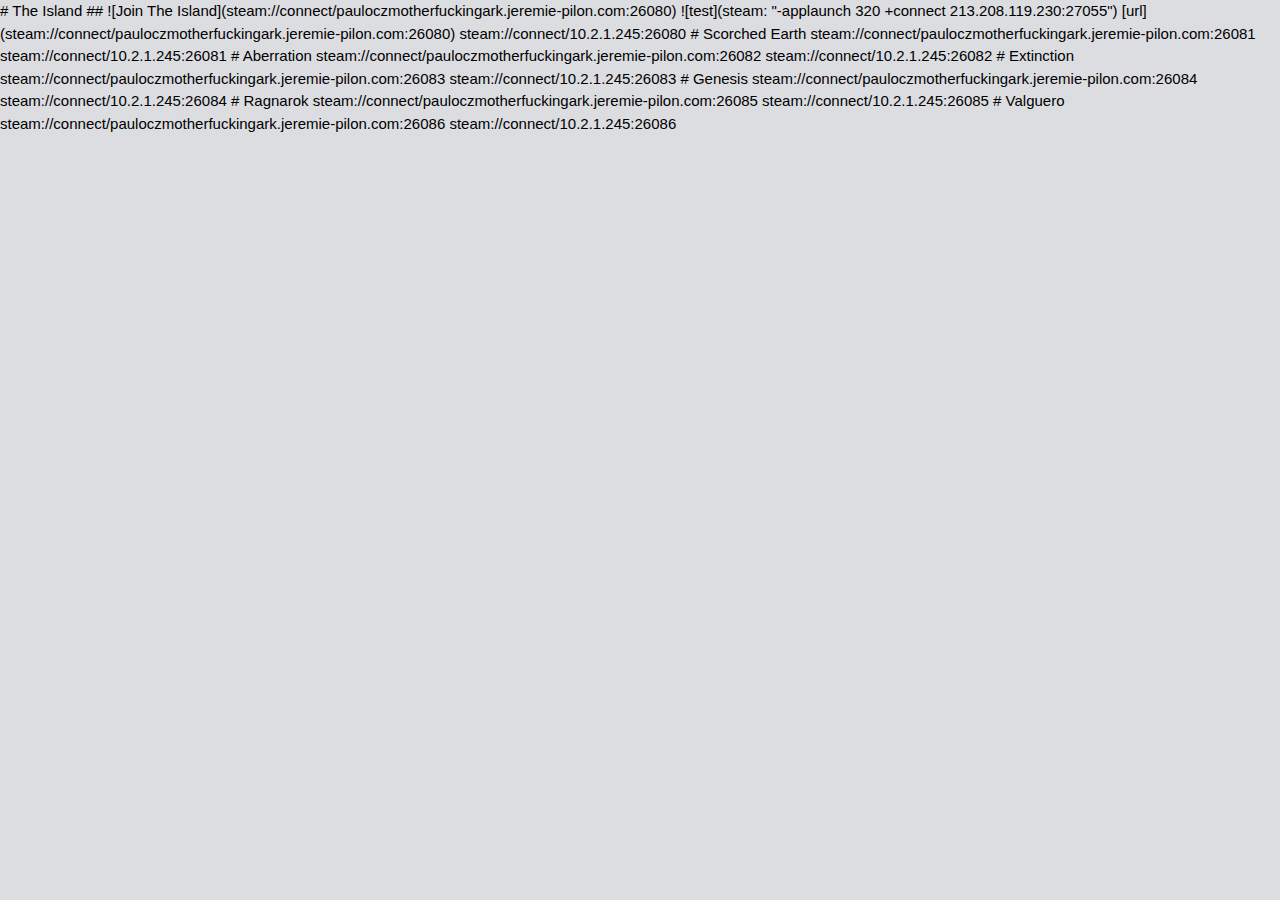
<file: index.html>
<!DOCTYPE html>
<html lang="en" xmlns="http://www.w3.org/1999/xhtml">
<head>
    <meta charset="utf-8" />
    <meta name="viewport" content="width=device-width, initial-scale=1.0">
    <link href="css/style.css" rel="stylesheet" type="text/css" />
    <link rel="icon" href="images/ico/pantacro4life.ico" type="image/x-icon" sizes="16x16">
    <title>PantACRO4life's Main Site</title>
    <link rel="stylesheet" href="css/w3.css">
</head>
<body>

# The Island


## ![Join The Island](steam://connect/pauloczmotherfuckingark.jeremie-pilon.com:26080)

![test](steam: "-applaunch 320 +connect 213.208.119.230:27055")


[url](steam://connect/pauloczmotherfuckingark.jeremie-pilon.com:26080)

steam://connect/10.2.1.245:26080


# Scorched Earth

steam://connect/pauloczmotherfuckingark.jeremie-pilon.com:26081

steam://connect/10.2.1.245:26081


# Aberration

steam://connect/pauloczmotherfuckingark.jeremie-pilon.com:26082

steam://connect/10.2.1.245:26082


# Extinction

steam://connect/pauloczmotherfuckingark.jeremie-pilon.com:26083

steam://connect/10.2.1.245:26083


# Genesis

steam://connect/pauloczmotherfuckingark.jeremie-pilon.com:26084

steam://connect/10.2.1.245:26084


# Ragnarok

steam://connect/pauloczmotherfuckingark.jeremie-pilon.com:26085

steam://connect/10.2.1.245:26085


# Valguero

steam://connect/pauloczmotherfuckingark.jeremie-pilon.com:26086

steam://connect/10.2.1.245:26086

    </p>
    
  </body>  
</html>
</file>
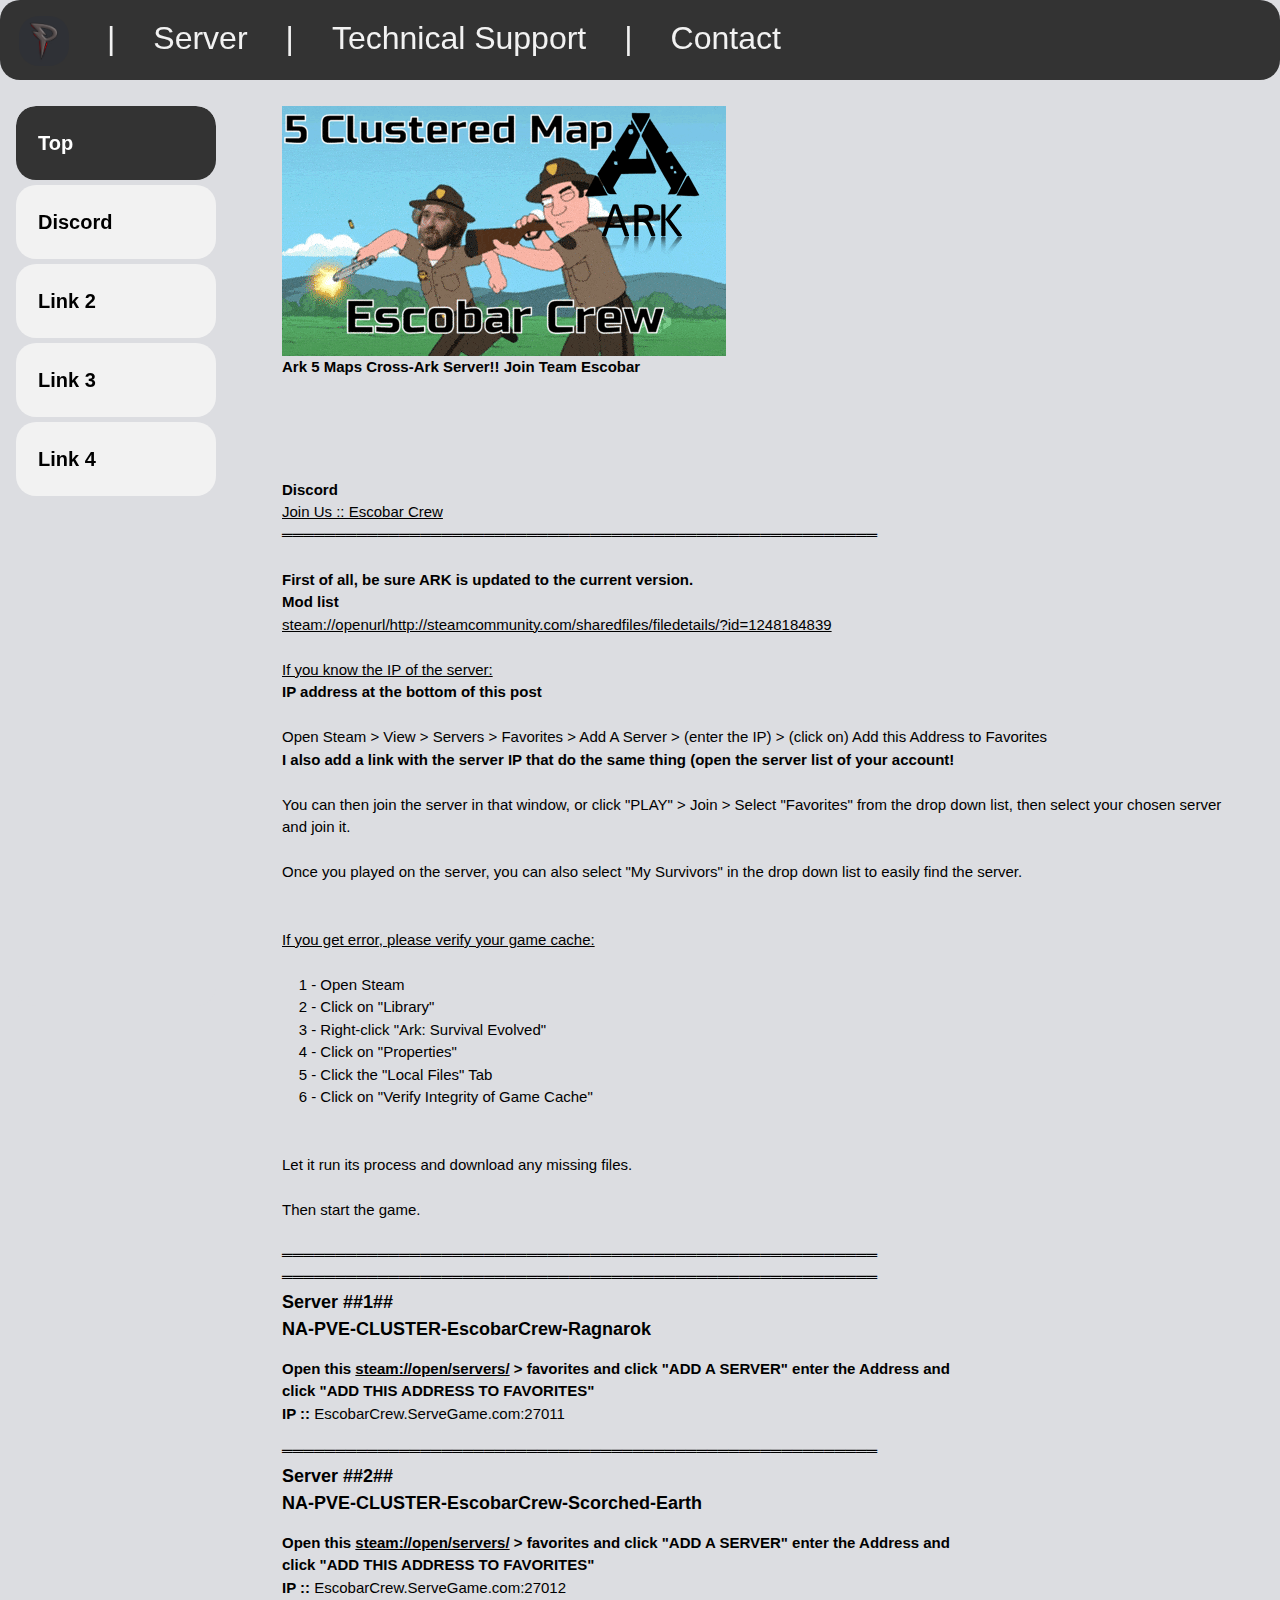
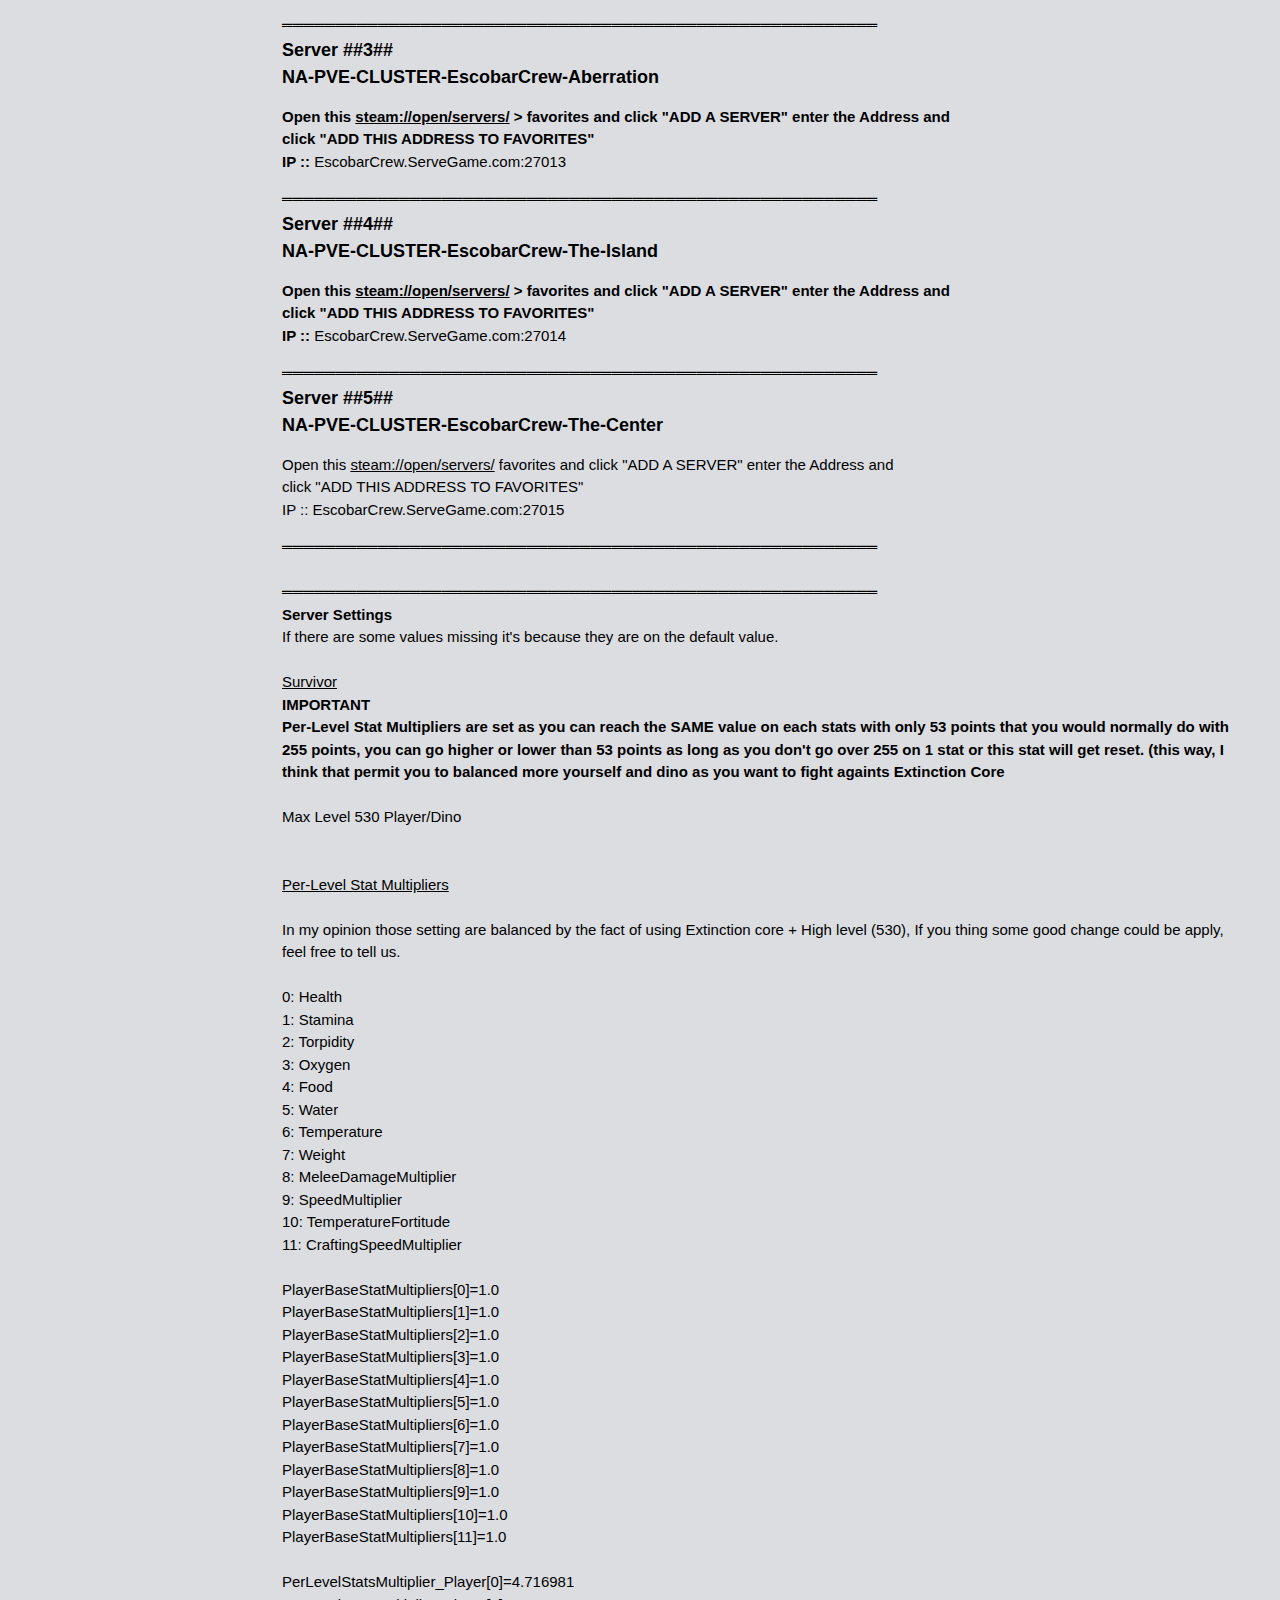
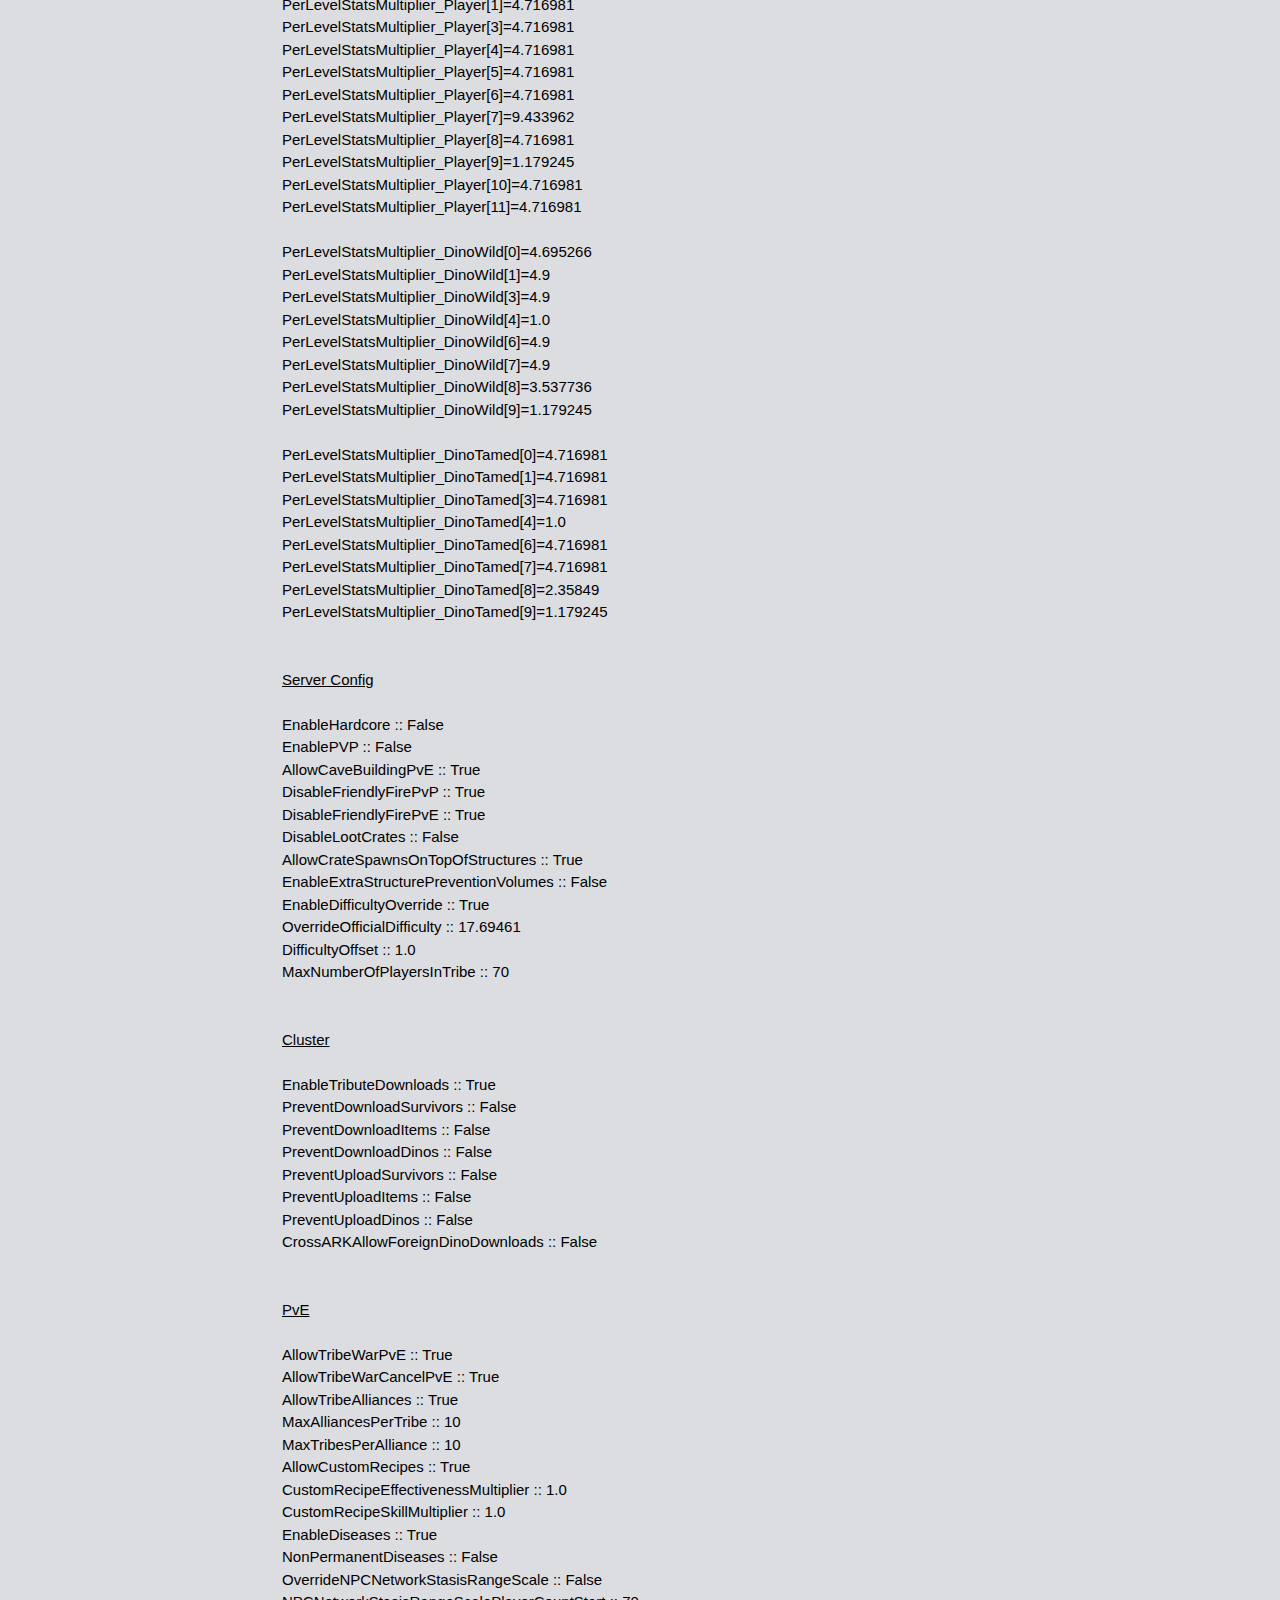
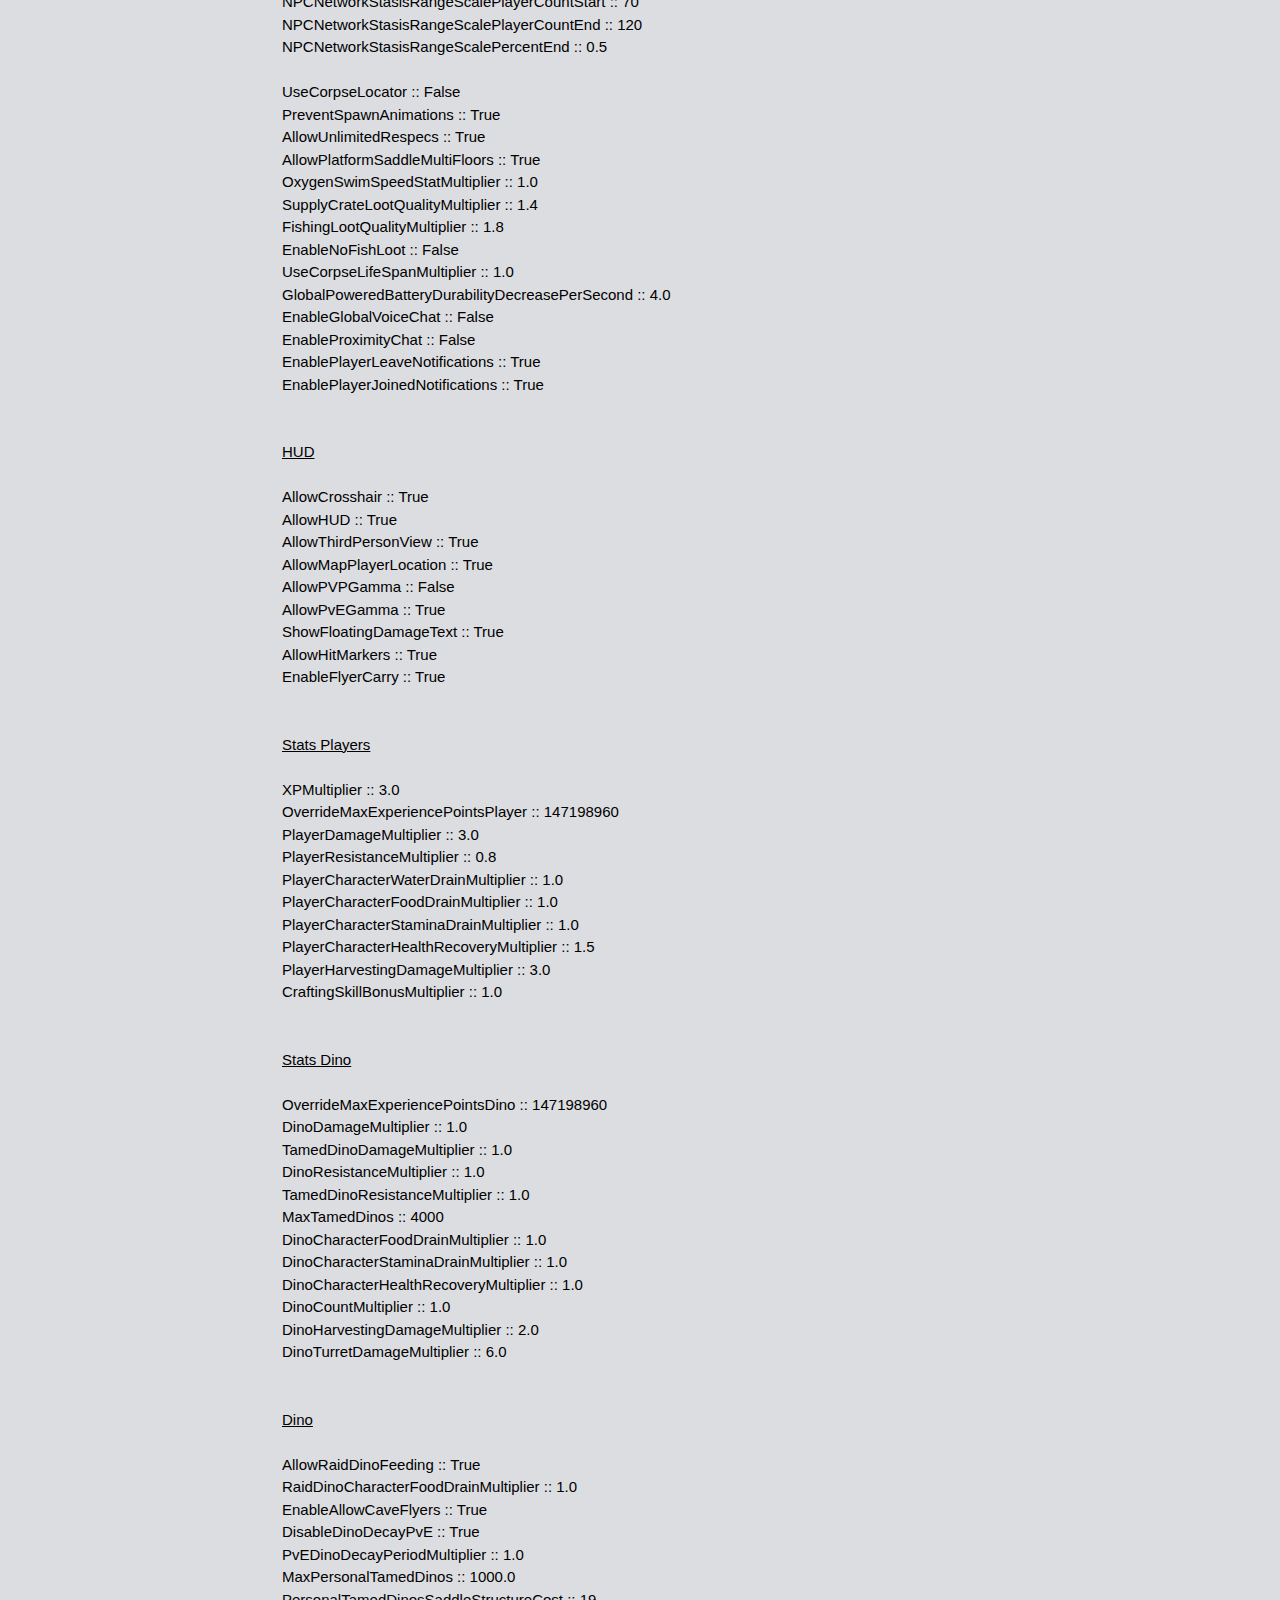
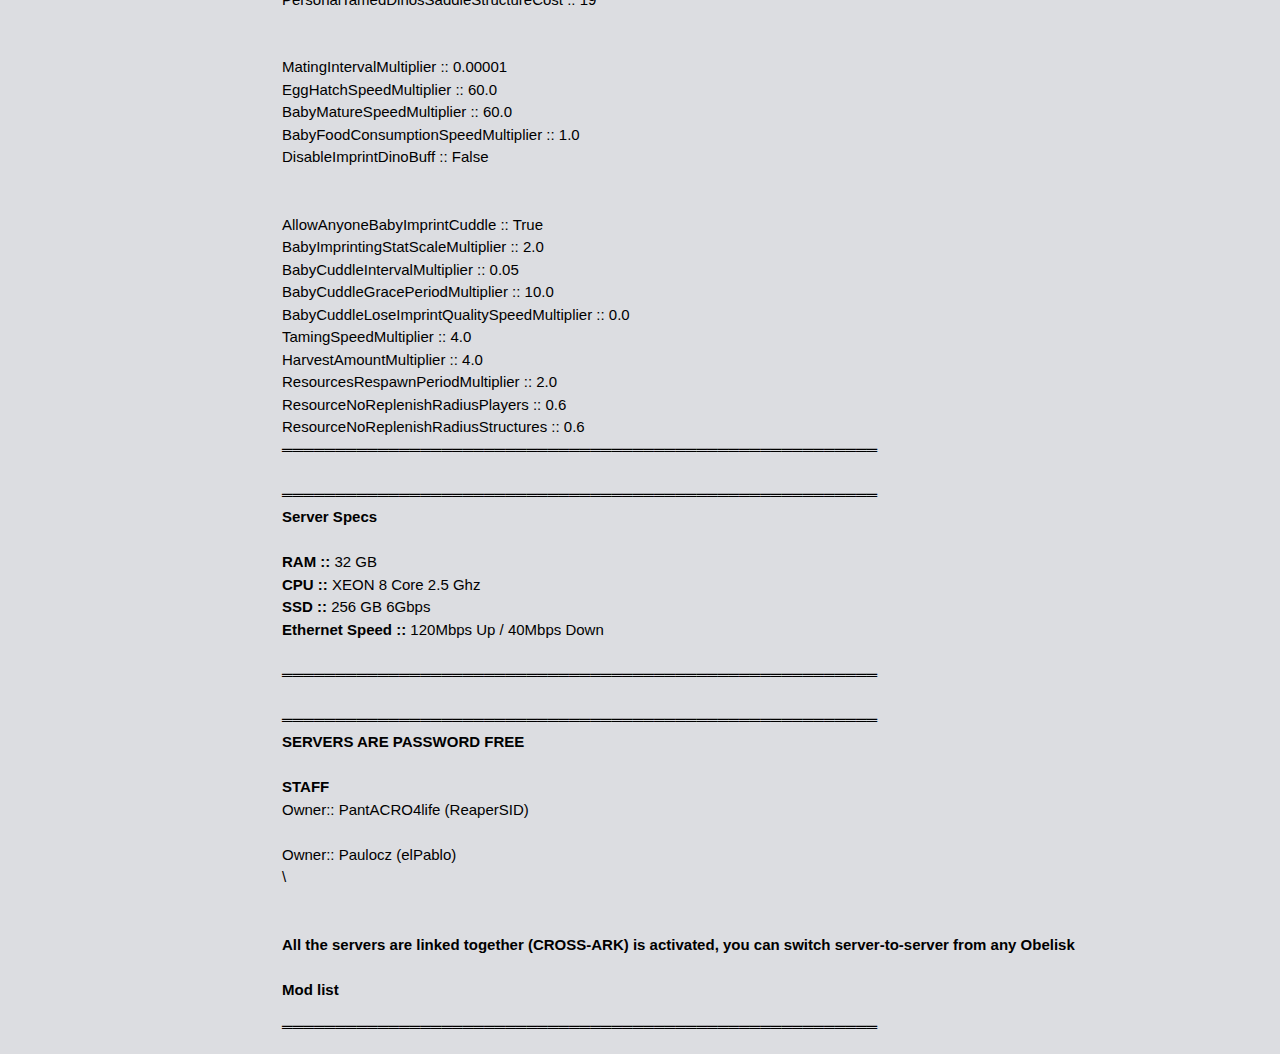
<file: ark.html>
<!DOCTYPE html>
<html lang="en" xmlns="http://www.w3.org/1999/xhtml">
<head>
    <meta charset="utf-8" /> 
<meta name="viewport" content="width=device-width, initial-scale=1.0">
    <link href="css/style.css" rel="stylesheet" type="text/css" />
    <link rel="icon" href="images/ico/favicon.ico" type="image/gif" sizes="16x16">
    <script src="javascript/script.js"></script>
    <title>Escobar Crew</title>
    <link rel="stylesheet" href="css/w3.css">
</head>
<body>
    <div class="content">
        <script src="javascript/w3.js"></script>
        <div w3-include-html="content.html"></div>
        <script>
            w3.includeHTML();
        </script>
        <div class="main">
            <script src="javascript/w3.js"></script>
            <div w3-include-html="ark-side-menu.html"></div>
            <script>
                w3.includeHTML();
            </script>
            <div class="w3-container city w3-animate-left page">
                <img class="" src="images/gif/escobarcrew.gif" />
                <div>
                    <strong>Ark 5 Maps Cross-Ark Server!! Join Team Escobar</strong>
                    <br>
                </div>
                <div id="discord">
                    <strong>Discord</strong>
                </div>
                <a target="_blank" href="https://discord.gg/8WBRsdP">Join Us :: Escobar Crew</a><br />
                <div>
                    ════════════════════════════════════════════════════════
                    <br>
                </div>
                <div>
                    <br>
                </div>
                <div>
                    <strong>First of all, be sure ARK is updated to the current version.</strong>
                    <br>
                </div>
                <div>
                    <strong>Mod list</strong>
                </div>
                <a href="steam://openurl/http://steamcommunity.com/sharedfiles/filedetails/?id=1248184839">steam://openurl/http://steamcommunity.com/sharedfiles/filedetails/?id=1248184839</a><br />
                <div>
                    <br>
                </div>
                <div>
                    <u>If you know the IP of the server:</u>
                    <br>
                </div>
                <div>
                    <strong>IP address at the bottom of this post</strong>
                    <br>
                </div>
                <div>
                    <br>
                </div>
                <div>
                    Open Steam &gt; View &gt; Servers &gt; Favorites &gt; Add A Server &gt; (enter the IP) &gt; (click on) Add this Address to Favorites
                    <br>
                </div>
                <div>
                    <b>I also add a link with the server IP that do the same thing (open the server list of your account!</b>
                    <br>
                </div>
                <div>
                    <br>
                </div>
                <div>
                    You can then join the server in that window, or click "PLAY" &gt; Join &gt; Select "Favorites" from the drop down list, then select your chosen server and join it.
                    <br>
                </div>
                <div>
                    <br>
                </div>
                <div>
                    Once you played on the server, you can also select "My Survivors" in the drop down list to easily find the server.
                    <br>
                </div>
                <div>
                    <br>
                </div>
                <div>
                    <br>
                </div>
                <div>
                    <u>If you get error, please verify your game cache:</u>
                    <br>
                </div>
                <div>
                    <br>
                </div>
                <div>
                    &nbsp; &nbsp; 1 - Open Steam
                    <br>
                </div>
                <div>
                    &nbsp; &nbsp; 2 - Click on "Library"
                    <br>
                </div>
                <div>
                    &nbsp; &nbsp; 3 - Right-click "Ark: Survival Evolved"
                    <br>
                </div>
                <div>
                    &nbsp; &nbsp; 4 - Click on "Properties"
                    <br>
                </div>
                <div>
                    &nbsp; &nbsp; 5 - Click the "Local Files" Tab
                    <br>
                </div>
                <div>
                    &nbsp; &nbsp; 6 - Click on "Verify Integrity of Game Cache"
                    <br>
                </div>
                <div>
                    <br>
                </div>
                <div>
                    <br>
                </div>
                <div>
                    Let it run its process and download any missing files.
                    <br>
                </div>
                <div>
                    <br>
                </div>
                <div>
                    Then start the game.
                    <br>
                </div>
                <div>
                    <br>
                </div>
                <div>
                    ════════════════════════════════════════════════════════
                    <br>
                </div>
                <div>
                    ════════════════════════════════════════════════════════
                    <br>
                </div>
                <div class="titleserver">
                    Server ##1##
                    <br>
                </div>
                <div class="titleserver">
                    NA-PVE-CLUSTER-EscobarCrew-Ragnarok
                    <br>
                </div>
                <p>
                    <strong>Open this <strong><a href="steam://open/servers/">steam://open/servers/</a></strong> > favorites and click "ADD A SERVER" enter the Address and </strong><br />
                    <strong>click "ADD THIS ADDRESS TO FAVORITES"</strong><br /><strong>IP :: </strong>EscobarCrew.ServeGame.com:27011
                </p>
                <div>
                    ════════════════════════════════════════════════════════
                    <br>
                </div>
                <div class="titleserver">
                    Server ##2##
                    <br>
                </div>
                <div class="titleserver">
                    NA-PVE-CLUSTER-EscobarCrew-Scorched-Earth
                    <br>
                </div>
                <p>
                    <strong>Open this <strong><a href="steam://open/servers/">steam://open/servers/</a></strong> > favorites and click "ADD A SERVER" enter the Address and </strong><br />
                    <strong>click "ADD THIS ADDRESS TO FAVORITES"</strong><br /><strong>IP :: </strong>EscobarCrew.ServeGame.com:27012
                </p>
                <div>
                    ════════════════════════════════════════════════════════
                    <br>
                </div>
                <div class="titleserver">
                    Server ##3##
                    <br>
                </div>
                <div class="titleserver">
                    NA-PVE-CLUSTER-EscobarCrew-Aberration
                    <br>
                </div>
                <p>
                    <strong>Open this <strong><a href="steam://open/servers/">steam://open/servers/</a></strong> > favorites and click "ADD A SERVER" enter the Address and </strong><br />
                    <strong>click "ADD THIS ADDRESS TO FAVORITES"</strong><br /><strong>IP :: </strong>EscobarCrew.ServeGame.com:27013
                </p>
                <div>
                    ════════════════════════════════════════════════════════
                    <br>
                </div>
                <div class="titleserver">
                    Server ##4##
                    <br>
                </div>
                <div class="titleserver">
                    NA-PVE-CLUSTER-EscobarCrew-The-Island
                    <br>
                </div>
                <p>
                    <strong>Open this <strong><a href="steam://open/servers/">steam://open/servers/</a></strong> > favorites and click "ADD A SERVER" enter the Address and </strong><br />
                    <strong>click "ADD THIS ADDRESS TO FAVORITES"</strong><br /><strong>IP :: </strong>EscobarCrew.ServeGame.com:27014
                </p>
                <div>
                    ════════════════════════════════════════════════════════
                    <br>
                </div>
                <div class="titleserver">
                    Server ##5##
                    <br>
                </div>
                <div class="titleserver">
                    NA-PVE-CLUSTER-EscobarCrew-The-Center
                    <br>
                </div>
                <p>
                    Open this <a href="steam://open/servers/">steam://open/servers/</a> favorites and click "ADD A SERVER" enter the Address and <br /> click "ADD THIS ADDRESS TO FAVORITES"<br />IP :: EscobarCrew.ServeGame.com:27015
                </p>
                <div>
                    ════════════════════════════════════════════════════════
                    <br>
                </div>
                <div>
                    <br>
                </div>
                <div>
                    ════════════════════════════════════════════════════════
                    <br>
                </div>
                <div>
                    <strong>Server Settings</strong>
                    <br>
                </div>
                <div>
                    If there are some values missing it's because they are on the default value.
                    <br>
                </div>
                <div>
                    <br>
                </div>
                <div>
                    <u>Survivor</u>
                    <br>
                </div>
                <div>
                    <strong>IMPORTANT<br>Per-Level Stat Multipliers are set as you can reach the SAME value on each stats with only 53 points that you would normally do with 255 points, you can go higher or lower than 53 points as long as you don't go over 255 on 1 stat or this stat will get reset. (this way, I think that permit you to balanced more yourself and dino as you want to fight againts Extinction Core</strong>
                    <br>
                </div>
                <div>
                    <br>
                </div>
                <div>
                    Max Level 530 Player/Dino
                    <br>
                </div>
                <div>
                    <br>
                </div>
                <div>
                    <br>
                </div>
                <div>
                    <u>Per-Level Stat Multipliers</u>
                    <br>
                </div>
                <div>
                    <br>
                </div>
                <div>
                    In my opinion those setting are balanced by the fact of using Extinction core + High level (530), If you thing some good change could be apply, feel free to tell us.
                    <br>
                </div>
                <div>
                    <br>
                </div>
                <div>
                    0: Health
                    <br>
                </div>
                <div>
                    1: Stamina
                    <br>
                </div>
                <div>
                    2: Torpidity
                    <br>
                </div>
                <div>
                    3: Oxygen
                    <br>
                </div>
                <div>
                    4: Food
                    <br>
                </div>
                <div>
                    5: Water
                    <br>
                </div>
                <div>
                    6: Temperature
                    <br>
                </div>
                <div>
                    7: Weight
                    <br>
                </div>
                <div>
                    8: MeleeDamageMultiplier
                    <br>
                </div>
                <div>
                    9: SpeedMultiplier
                    <br>
                </div>
                <div>
                    10: TemperatureFortitude
                    <br>
                </div>
                <div>
                    11: CraftingSpeedMultiplier
                    <br>
                </div>
                <div>
                    <br>
                </div>
                <div>
                    PlayerBaseStatMultipliers[0]=1.0
                    <br>
                </div>
                <div>
                    PlayerBaseStatMultipliers[1]=1.0
                    <br>
                </div>
                <div>
                    PlayerBaseStatMultipliers[2]=1.0
                    <br>
                </div>
                <div>
                    PlayerBaseStatMultipliers[3]=1.0
                    <br>
                </div>
                <div>
                    PlayerBaseStatMultipliers[4]=1.0
                    <br>
                </div>
                <div>
                    PlayerBaseStatMultipliers[5]=1.0
                    <br>
                </div>
                <div>
                    PlayerBaseStatMultipliers[6]=1.0
                    <br>
                </div>
                <div>
                    PlayerBaseStatMultipliers[7]=1.0
                    <br>
                </div>
                <div>
                    PlayerBaseStatMultipliers[8]=1.0
                    <br>
                </div>
                <div>
                    PlayerBaseStatMultipliers[9]=1.0
                    <br>
                </div>
                <div>
                    PlayerBaseStatMultipliers[10]=1.0
                    <br>
                </div>
                <div>
                    PlayerBaseStatMultipliers[11]=1.0
                    <br>
                </div>
                <div>
                    <br>
                </div>
                <div>
                    PerLevelStatsMultiplier_Player[0]=4.716981
                    <br>
                </div>
                <div>
                    PerLevelStatsMultiplier_Player[1]=4.716981
                    <br>
                </div>
                <div>
                    PerLevelStatsMultiplier_Player[3]=4.716981
                    <br>
                </div>
                <div>
                    PerLevelStatsMultiplier_Player[4]=4.716981
                    <br>
                </div>
                <div>
                    PerLevelStatsMultiplier_Player[5]=4.716981
                    <br>
                </div>
                <div>
                    PerLevelStatsMultiplier_Player[6]=4.716981
                    <br>
                </div>
                <div>
                    PerLevelStatsMultiplier_Player[7]=9.433962
                    <br>
                </div>
                <div>
                    PerLevelStatsMultiplier_Player[8]=4.716981
                    <br>
                </div>
                <div>
                    PerLevelStatsMultiplier_Player[9]=1.179245
                    <br>
                </div>
                <div>
                    PerLevelStatsMultiplier_Player[10]=4.716981
                    <br>
                </div>
                <div>
                    PerLevelStatsMultiplier_Player[11]=4.716981
                    <br>
                </div>
                <div>
                    <br>
                </div>
                <div>
                    PerLevelStatsMultiplier_DinoWild[0]=4.695266
                    <br>
                </div>
                <div>
                    PerLevelStatsMultiplier_DinoWild[1]=4.9
                    <br>
                </div>
                <div>
                    PerLevelStatsMultiplier_DinoWild[3]=4.9
                    <br>
                </div>
                <div>
                    PerLevelStatsMultiplier_DinoWild[4]=1.0
                    <br>
                </div>
                <div>
                    PerLevelStatsMultiplier_DinoWild[6]=4.9
                    <br>
                </div>
                <div>
                    PerLevelStatsMultiplier_DinoWild[7]=4.9
                    <br>
                </div>
                <div>
                    PerLevelStatsMultiplier_DinoWild[8]=3.537736
                    <br>
                </div>
                <div>
                    PerLevelStatsMultiplier_DinoWild[9]=1.179245
                    <br>
                </div>
                <div>
                    <br>
                </div>
                <div>
                    PerLevelStatsMultiplier_DinoTamed[0]=4.716981
                    <br>
                </div>
                <div>
                    PerLevelStatsMultiplier_DinoTamed[1]=4.716981
                    <br>
                </div>
                <div>
                    PerLevelStatsMultiplier_DinoTamed[3]=4.716981
                    <br>
                </div>
                <div>
                    PerLevelStatsMultiplier_DinoTamed[4]=1.0
                    <br>
                </div>
                <div>
                    PerLevelStatsMultiplier_DinoTamed[6]=4.716981
                    <br>
                </div>
                <div>
                    PerLevelStatsMultiplier_DinoTamed[7]=4.716981
                    <br>
                </div>
                <div>
                    PerLevelStatsMultiplier_DinoTamed[8]=2.35849
                    <br>
                </div>
                <div>
                    PerLevelStatsMultiplier_DinoTamed[9]=1.179245
                    <br>
                </div>
                <div>
                    <br>
                </div>
                <div>
                    <br>
                </div>
                <div>
                    <u>Server Config</u>
                    <br>
                </div>
                <div>
                    <br>
                </div>
                <div>
                    EnableHardcore :: False
                    <br>
                </div>
                <div>
                    EnablePVP :: False
                    <br>
                </div>
                <div>
                    AllowCaveBuildingPvE :: True
                    <br>
                </div>
                <div>
                    DisableFriendlyFirePvP :: True
                    <br>
                </div>
                <div>
                    DisableFriendlyFirePvE :: True
                    <br>
                </div>
                <div>
                    DisableLootCrates :: False
                    <br>
                </div>
                <div>
                    AllowCrateSpawnsOnTopOfStructures :: True
                    <br>
                </div>
                <div>
                    EnableExtraStructurePreventionVolumes :: False
                    <br>
                </div>
                <div>
                    EnableDifficultyOverride :: True
                    <br>
                </div>
                <div>
                    OverrideOfficialDifficulty :: 17.69461
                    <br>
                </div>
                <div>
                    DifficultyOffset :: 1.0
                    <br>
                </div>
                <div>
                    MaxNumberOfPlayersInTribe :: 70
                    <br>
                </div>
                <div>
                    <br>
                </div>
                <div>
                    <br>
                </div>
                <div>
                    <u>Cluster</u>
                    <br>
                </div>
                <div>
                    <br>
                </div>
                <div>
                    EnableTributeDownloads :: True
                    <br>
                </div>
                <div>
                    PreventDownloadSurvivors :: False
                    <br>
                </div>
                <div>
                    PreventDownloadItems :: False
                    <br>
                </div>
                <div>
                    PreventDownloadDinos :: False
                    <br>
                </div>
                <div>
                    PreventUploadSurvivors :: False
                    <br>
                </div>
                <div>
                    PreventUploadItems :: False
                    <br>
                </div>
                <div>
                    PreventUploadDinos :: False
                    <br>
                </div>
                <div>
                    CrossARKAllowForeignDinoDownloads :: False
                    <br>
                </div>
                <div>
                    <br>
                </div>
                <div>
                    <br>
                </div>
                <div>
                    <u>PvE</u>
                    <br>
                </div>
                <div>
                    <br>
                </div>
                <div>
                    AllowTribeWarPvE :: True
                    <br>
                </div>
                <div>
                    AllowTribeWarCancelPvE :: True
                    <br>
                </div>
                <div>
                    AllowTribeAlliances :: True
                    <br>
                </div>
                <div>
                    MaxAlliancesPerTribe :: 10
                    <br>
                </div>
                <div>
                    MaxTribesPerAlliance :: 10
                    <br>
                </div>
                <div>
                    AllowCustomRecipes :: True
                    <br>
                </div>
                <div>
                    CustomRecipeEffectivenessMultiplier :: 1.0
                    <br>
                </div>
                <div>
                    CustomRecipeSkillMultiplier :: 1.0
                    <br>
                </div>
                <div>
                    EnableDiseases :: True
                    <br>
                </div>
                <div>
                    NonPermanentDiseases :: False
                    <br>
                </div>
                <div>
                    OverrideNPCNetworkStasisRangeScale :: False
                    <br>
                </div>
                <div>
                    NPCNetworkStasisRangeScalePlayerCountStart :: 70
                    <br>
                </div>
                <div>
                    NPCNetworkStasisRangeScalePlayerCountEnd :: 120
                    <br>
                </div>
                <div>
                    NPCNetworkStasisRangeScalePercentEnd :: 0.5
                    <br>
                </div>
                <div>
                    <br>
                </div>
                <div>
                    UseCorpseLocator :: False
                    <br>
                </div>
                <div>
                    PreventSpawnAnimations :: True
                    <br>
                </div>
                <div>
                    AllowUnlimitedRespecs :: True
                    <br>
                </div>
                <div>
                    AllowPlatformSaddleMultiFloors :: True
                    <br>
                </div>
                <div>
                    OxygenSwimSpeedStatMultiplier :: 1.0
                    <br>
                </div>
                <div>
                    SupplyCrateLootQualityMultiplier :: 1.4
                    <br>
                </div>
                <div>
                    FishingLootQualityMultiplier :: 1.8
                    <br>
                </div>
                <div>
                    EnableNoFishLoot :: False
                    <br>
                </div>
                <div>
                    UseCorpseLifeSpanMultiplier :: 1.0
                    <br>
                </div>
                <div>
                    GlobalPoweredBatteryDurabilityDecreasePerSecond :: 4.0
                    <br>
                </div>
                <div>
                    EnableGlobalVoiceChat :: False
                    <br>
                </div>
                <div>
                    EnableProximityChat :: False
                    <br>
                </div>
                <div>
                    EnablePlayerLeaveNotifications :: True
                    <br>
                </div>
                <div>
                    EnablePlayerJoinedNotifications :: True
                    <br>
                </div>
                <div>
                    <br>
                </div>
                <div>
                    <br>
                </div>
                <div>
                    <u>HUD</u>
                    <br>
                </div>
                <div>
                    <br>
                </div>
                <div>
                    AllowCrosshair :: True
                    <br>
                </div>
                <div>
                    AllowHUD :: True
                    <br>
                </div>
                <div>
                    AllowThirdPersonView :: True
                    <br>
                </div>
                <div>
                    AllowMapPlayerLocation :: True
                    <br>
                </div>
                <div>
                    AllowPVPGamma :: False
                    <br>
                </div>
                <div>
                    AllowPvEGamma :: True
                    <br>
                </div>
                <div>
                    ShowFloatingDamageText :: True
                    <br>
                </div>
                <div>
                    AllowHitMarkers :: True
                    <br>
                </div>
                <div>
                    EnableFlyerCarry :: True
                    <br>
                </div>
                <div>
                    <br>
                </div>
                <div>
                    <br>
                </div>
                <div>
                    <u>Stats Players</u>
                    <br>
                </div>
                <div>
                    <br>
                </div>
                <div>
                    XPMultiplier :: 3.0
                    <br>
                </div>
                <div>
                    OverrideMaxExperiencePointsPlayer :: 147198960
                    <br>
                </div>
                <div>
                    PlayerDamageMultiplier :: 3.0
                    <br>
                </div>
                <div>
                    PlayerResistanceMultiplier :: 0.8
                    <br>
                </div>
                <div>
                    PlayerCharacterWaterDrainMultiplier :: 1.0
                    <br>
                </div>
                <div>
                    PlayerCharacterFoodDrainMultiplier :: 1.0
                    <br>
                </div>
                <div>
                    PlayerCharacterStaminaDrainMultiplier :: 1.0
                    <br>
                </div>
                <div>
                    PlayerCharacterHealthRecoveryMultiplier :: 1.5
                    <br>
                </div>
                <div>
                    PlayerHarvestingDamageMultiplier :: 3.0
                    <br>
                </div>
                <div>
                    CraftingSkillBonusMultiplier :: 1.0
                    <br>
                </div>
                <div>
                    <br>
                </div>
                <div>
                    <br>
                </div>
                <div>
                    <u>Stats Dino</u>
                    <br>
                </div>
                <div>
                    <br>
                </div>
                <div>
                    OverrideMaxExperiencePointsDino :: 147198960
                    <br>
                </div>
                <div>
                    DinoDamageMultiplier :: 1.0
                    <br>
                </div>
                <div>
                    TamedDinoDamageMultiplier :: 1.0
                    <br>
                </div>
                <div>
                    DinoResistanceMultiplier :: 1.0
                    <br>
                </div>
                <div>
                    TamedDinoResistanceMultiplier :: 1.0
                    <br>
                </div>
                <div>
                    MaxTamedDinos :: 4000
                    <br>
                </div>
                <div>
                    DinoCharacterFoodDrainMultiplier :: 1.0
                    <br>
                </div>
                <div>
                    DinoCharacterStaminaDrainMultiplier :: 1.0
                    <br>
                </div>
                <div>
                    DinoCharacterHealthRecoveryMultiplier :: 1.0
                    <br>
                </div>
                <div>
                    DinoCountMultiplier :: 1.0
                    <br>
                </div>
                <div>
                    DinoHarvestingDamageMultiplier :: 2.0
                    <br>
                </div>
                <div>
                    DinoTurretDamageMultiplier :: 6.0
                    <br>
                </div>
                <div>
                    <br>
                </div>
                <div>
                    <br>
                </div>
                <div>
                    <u>Dino</u>
                    <br>
                </div>
                <div>
                    <br>
                </div>
                <div>
                    AllowRaidDinoFeeding :: True
                    <br>
                </div>
                <div>
                    RaidDinoCharacterFoodDrainMultiplier :: 1.0
                    <br>
                </div>
                <div>
                    EnableAllowCaveFlyers :: True
                    <br>
                </div>
                <div>
                    DisableDinoDecayPvE :: True
                    <br>
                </div>
                <div>
                    PvEDinoDecayPeriodMultiplier :: 1.0
                    <br>
                </div>
                <div>
                    MaxPersonalTamedDinos :: 1000.0
                    <br>
                </div>
                <div>
                    PersonalTamedDinosSaddleStructureCost :: 19
                    <br>
                </div>
                <div>
                    <br>
                </div>
                <div>
                    <br>
                </div>
                <div>
                    MatingIntervalMultiplier :: 0.00001
                    <br>
                </div>
                <div>
                    EggHatchSpeedMultiplier :: 60.0
                    <br>
                </div>
                <div>
                    BabyMatureSpeedMultiplier :: 60.0
                    <br>
                </div>
                <div>
                    BabyFoodConsumptionSpeedMultiplier :: 1.0
                    <br>
                </div>
                <div>
                    DisableImprintDinoBuff :: False
                    <br>
                </div>
                <div>
                    <br>
                </div>
                <div>
                    <br>
                </div>
                <div>
                    AllowAnyoneBabyImprintCuddle :: True
                    <br>
                </div>
                <div>
                    BabyImprintingStatScaleMultiplier :: 2.0
                    <br>
                </div>
                <div>
                    BabyCuddleIntervalMultiplier :: 0.05
                    <br>
                </div>
                <div>
                    BabyCuddleGracePeriodMultiplier :: 10.0
                    <br>
                </div>
                <div>
                    BabyCuddleLoseImprintQualitySpeedMultiplier :: 0.0
                    <br>
                </div>
                <div>
                    TamingSpeedMultiplier :: 4.0
                    <br>
                </div>
                <div>
                    HarvestAmountMultiplier :: 4.0
                    <br>
                </div>
                <div>
                    ResourcesRespawnPeriodMultiplier :: 2.0
                    <br>
                </div>
                <div>
                    ResourceNoReplenishRadiusPlayers :: 0.6
                    <br>
                </div>
                <div>
                    ResourceNoReplenishRadiusStructures :: 0.6
                    <br>
                </div>
                <div>
                    ════════════════════════════════════════════════════════
                    <br>
                </div>
                <div>
                    <br>
                </div>
                <div>
                    ════════════════════════════════════════════════════════
                    <br>
                </div>
                <div>
                    <strong>Server Specs</strong>
                    <br>
                </div>
                <div>
                    <br>
                </div>
                <div>
                    <strong>RAM :: </strong>32 GB
                    <br>
                </div>
                <div>
                    <strong>CPU :: </strong>XEON 8 Core 2.5 Ghz
                    <br>
                </div>
                <div>
                    <strong>SSD :: </strong>256 GB 6Gbps
                    <br>
                </div>
                <div>
                    <strong>Ethernet Speed :: </strong>120Mbps Up / 40Mbps Down
                    <br>
                </div>
                <div>
                    <br>
                </div>
                <div>
                    ════════════════════════════════════════════════════════
                    <br>
                </div>
                <div>
                    <br>
                </div>
                <div>
                    ════════════════════════════════════════════════════════
                    <br>
                </div>
                <div>
                    <strong>SERVERS ARE PASSWORD FREE</strong>
                    <br>
                </div>
                <div>
                    <br>
                </div>
                <div>
                    <strong>STAFF</strong>
                    <br>
                </div>
                <div>
                    Owner:: PantACRO4life (ReaperSID)
                    <br>
                </div>
                <div>
                    <br>
                </div>
                <div>Owner:: Paulocz (elPablo)</div>\
                <div>
                    <br>
                </div>
                <div>
                    <br>
                </div>
                <div>
                    <strong>All the servers are linked together (CROSS-ARK) is activated, you can switch server-to-server from any Obelisk</strong>
                    <br>
                </div>
                <div>
                    <br>
                </div>
                <div>
                    <strong>Mod list</strong>
                    <br>
                </div>
                <p>════════════════════════════════════════════════════════</p>
            </div>
        </div>
</html>
</file>
<file: css/style.css>
/* ------- DISABLED SHIT ------- ---------- */
 body {
     margin:0;
     background: #dcdde1;
     color: #000000;
     font-family:Tahoma;
}
 #discord {
     padding-top:100px;
}
 .titleserver {
     font-weight:bold;
     font-size:large;
}
 table, tr, th {
     border: 2px solid #222f3e;
     text-align: center;
}
 th:hover {
     background-color: #222f3e;
}
 .pantacronavbar {
     height:50px;
     border-radius: 20px;
     padding:initial;
}
 .navbar {
     border-radius: 20px;
     overflow: hidden;
     background-color: #333;
     position: fixed;
     top: 0;
     z-index:1;
     width: 100%;
}
 .navbar a {
     float: left;
     display: block;
     color: #f2f2f2;
     text-align: center;
     padding: 14px 19px;
     text-decoration: none;
     font-size: 32px;
}
 .navbar a:hover {
     background: #ddd;
     border-radius: 20px;
     color: black;
}
 #spacer:hover {
     background: none;
     color: #f2f2f2;
}
 .main {
     padding: 16px;
     margin-top: 90px;
     height: 1500px;
    /* Used in this example to enable scrolling */
}
 .page {
     margin-left: 250px;
}
 .vertical-menu {
     width: 200px;
     height:100%;
     float:left;
     border-radius: 20px;
     position:fixed;
}
 .vertical-menu a {
     background-color: #f2f2f2;
     color: black;
     font-weight: bold;
     font-size: 20px;
     border-radius: 20px;
     display: block;
     margin-bottom: 5px;
     padding: 22px;
     text-decoration: none;
}
 .vertical-menu a:hover {
     background-color: #2f2929;
     border-radius: 20px;
}
 .vertical-menu a.active {
     background-color: #333;
     color: white;
}
</file>
